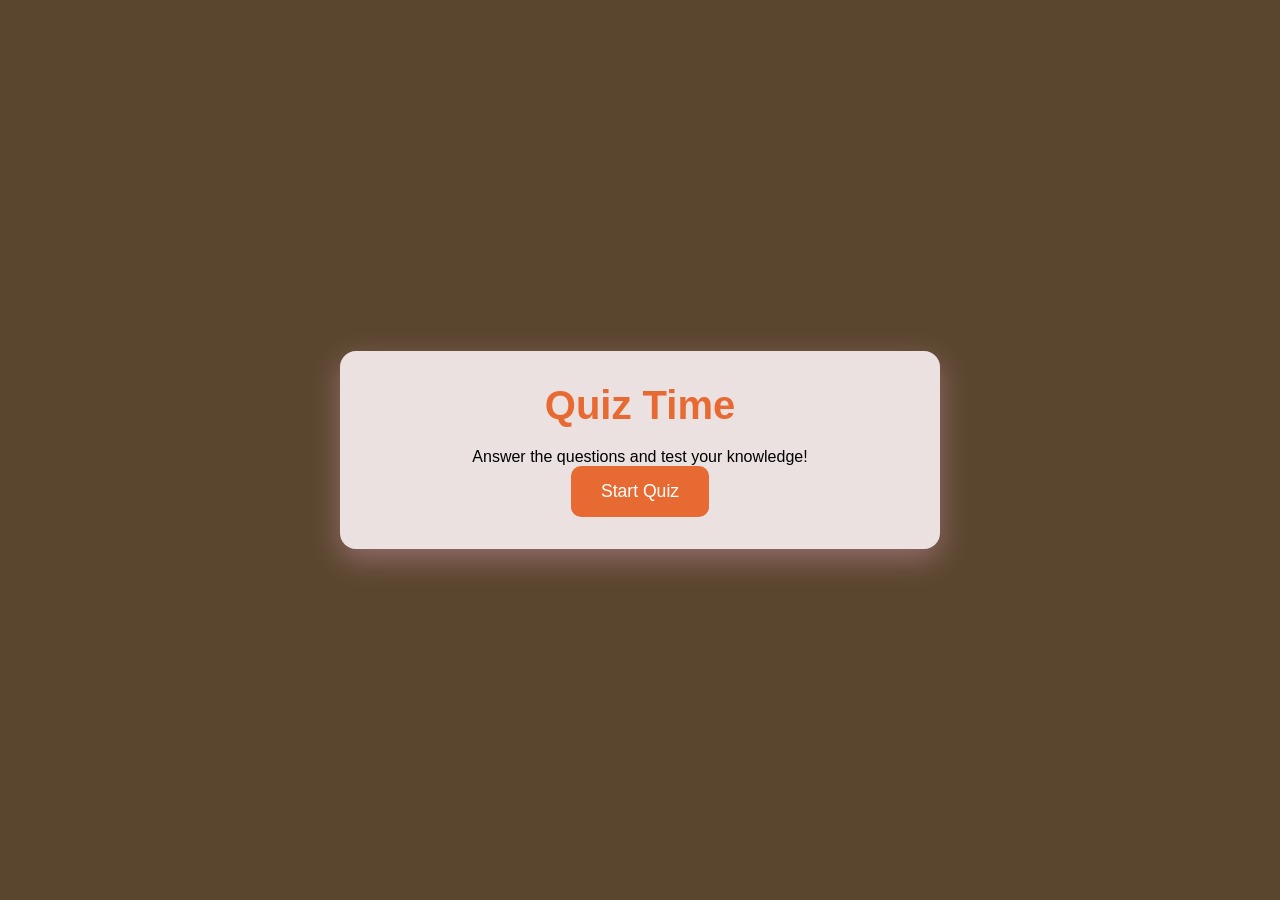
<file: quiz-game/index.html>
<!DOCTYPE html>
<html lang="en">

<head>
    <meta charset="UTF-8">
    <meta name="viewport" content="width=device-width, initial-scale=1.0">
    <title>Quiz - Game</title>
    <link rel="stylesheet" href="style.css">
</head>

<body>
    <div class="container">
        <div class="screen active" id="start-screen">
            <h1>Quiz Time</h1>
            <p>Answer the questions and test your knowledge!</p>
            <button id="start-btn">Start Quiz</button>

        </div>


        <div class="screen " id="quiz-screen">
            <div class="quiz-header">
                <h2 id="question-text">Question goes here</h2>
                <div class="quiz-info">
                    <p>
                        Question <span id="question-number">1</span> of <span id="total-questions">5</span>
                    </p>
                    <p>
                        Score <span id="score">0</span>
                    </p>
                </div>

            </div>

            <div id="answer-container" class="answer-container">

            </div>

            <div class="progress-bar">
                <div id="progress" class="progress"></div>
            </div>

        </div>

        <div class="screen " id="result-screen">
            <h2>Quiz Completed!</h2>
            <div class="result-info">
                <p>You scored <span id="final-score">0</span> out of <span id="total-score">5</span>
                </p>
                <div id="feedback">Good job! keep practicing!!!</div>
            </div>
            <button id="restart-btn">Restart Quiz</button>
        </div>
    </div>
    <script src="script.js"></script>
</body>

</html>
</file>
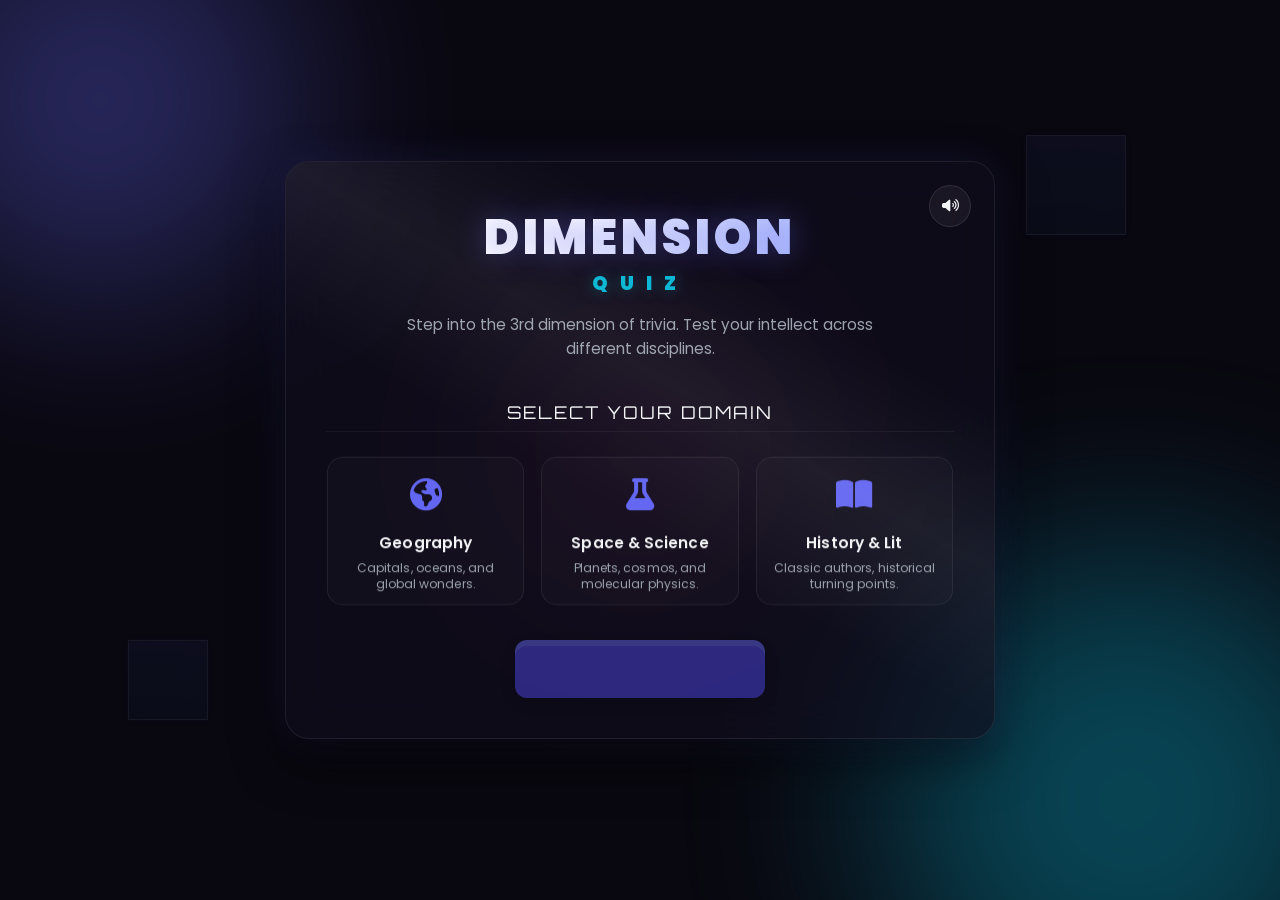
<file: updated-quiz/index.html>
<!DOCTYPE html>
<html lang="en">
<head>
    <meta charset="UTF-8">
    <meta name="viewport" content="width=device-width, initial-scale=1.0">
    <title>DimensionQuiz - 3D Trivia Experience</title>
    <!-- Google Fonts for Modern and Sci-Fi/Premium Feel -->
    <link rel="preconnect" href="https://fonts.googleapis.com">
    <link rel="preconnect" href="https://fonts.gstatic.com" crossorigin>
    <link href="https://fonts.googleapis.com/css2?family=Orbitron:wght@400;700;900&family=Poppins:wght@300;400;500;600;700&display=swap" rel="stylesheet">
    <!-- FontAwesome for Premium Icons -->
    <link rel="stylesheet" href="https://cdnjs.cloudflare.com/ajax/libs/font-awesome/6.4.0/css/all.min.css">
    <link rel="stylesheet" href="style.css">
</head>
<body>
    <!-- 3D Ambient Background Particles -->
    <div class="bg-effects">
        <div class="glow-orb orb-1"></div>
        <div class="glow-orb orb-2"></div>
        <div class="glow-orb orb-3"></div>
        <div class="floating-cube cube-1">
            <div class="cube-face front"></div>
            <div class="cube-face back"></div>
            <div class="cube-face right"></div>
            <div class="cube-face left"></div>
            <div class="cube-face top"></div>
            <div class="cube-face bottom"></div>
        </div>
        <div class="floating-cube cube-2">
            <div class="cube-face front"></div>
            <div class="cube-face back"></div>
            <div class="cube-face right"></div>
            <div class="cube-face left"></div>
            <div class="cube-face top"></div>
            <div class="cube-face bottom"></div>
        </div>
    </div>

    <!-- Main Container supporting 3D Parallax Tilt -->
    <div class="app-wrapper">
        <div class="tilt-container" id="tilt-box">
            
            <!-- Floating Utilities: Sound and Category selection -->
            <div class="utilities">
                <button class="icon-btn" id="sound-toggle" title="Toggle Sound">
                    <i class="fas fa-volume-up" id="sound-icon"></i>
                </button>
            </div>

            <!-- CARD CONTENT HOLDER -->
            <div class="glass-console">
                
                <!-- SCREEN 1: CATEGORY / START SCREEN -->
                <div class="screen active" id="start-screen">
                    <div class="brand-header">
                        <div class="logo-3d">
                            <span class="logo-text">DIMENSION</span>
                            <span class="logo-sub">QUIZ</span>
                        </div>
                        <p class="tagline">Step into the 3rd dimension of trivia. Test your intellect across different disciplines.</p>
                    </div>

                    <div class="section-title">Select Your Domain</div>
                    <div class="category-grid">
                        <button class="category-card" data-category="geography">
                            <div class="card-3d-bg"></div>
                            <div class="card-inner">
                                <div class="cat-icon"><i class="fas fa-globe-americas"></i></div>
                                <h3>Geography</h3>
                                <p>Capitals, oceans, and global wonders.</p>
                            </div>
                        </button>
                        <button class="category-card" data-category="science">
                            <div class="card-3d-bg"></div>
                            <div class="card-inner">
                                <div class="cat-icon"><i class="fas fa-flask"></i></div>
                                <h3>Space & Science</h3>
                                <p>Planets, cosmos, and molecular physics.</p>
                            </div>
                        </button>
                        <button class="category-card" data-category="literature">
                            <div class="card-3d-bg"></div>
                            <div class="card-inner">
                                <div class="cat-icon"><i class="fas fa-book-open"></i></div>
                                <h3>History & Lit</h3>
                                <p>Classic authors, historical turning points.</p>
                            </div>
                        </button>
                    </div>

                    <div class="start-action">
                        <button id="start-btn" class="btn-3d disabled">
                            <span class="btn-front">Choose a Domain</span>
                            <span class="btn-back"></span>
                        </button>
                    </div>
                </div>

                <!-- SCREEN 2: GAME BOARD -->
                <div class="screen" id="quiz-screen">
                    <!-- Quiz Status Bar -->
                    <div class="game-header">
                        <div class="meta-item">
                            <span class="label">DOMAIN</span>
                            <span class="value" id="current-category-name">Geography</span>
                        </div>
                        <div class="meta-item flex-center">
                            <span class="label">LIVES</span>
                            <div class="lives-container" id="lives-box">
                                <i class="fas fa-heart active-life"></i>
                                <i class="fas fa-heart active-life"></i>
                                <i class="fas fa-heart active-life"></i>
                            </div>
                        </div>
                        <div class="meta-item">
                            <span class="label">SCORE</span>
                            <span class="value highlight" id="score-counter">00</span>
                        </div>
                    </div>

                    <!-- Modern Progress Dial & Question Number -->
                    <div class="progress-section">
                        <div class="progress-meta">
                            Question <span id="current-question-num">1</span> of <span id="total-questions-num">5</span>
                        </div>
                        <div class="progress-bar-3d">
                            <div class="progress-fill" id="progress-fill"></div>
                        </div>
                    </div>

                    <!-- 3D Question Card Container -->
                    <div class="question-container-3d">
                        <div class="question-card-inner" id="question-card">
                            <div class="question-front">
                                <p id="question-text">Loading question coordinates...</p>
                            </div>
                        </div>
                    </div>

                    <!-- Timer Bar -->
                    <div class="timer-container">
                        <div class="timer-label"><i class="far fa-clock"></i> TIMER</div>
                        <div class="timer-track">
                            <div class="timer-fill" id="timer-fill"></div>
                        </div>
                    </div>

                    <!-- Answer Options (3D buttons) -->
                    <div class="options-container" id="options-box">
                        <!-- Populated via Javascript -->
                    </div>
                </div>

                <!-- SCREEN 3: RESULTS SCREEN -->
                <div class="screen" id="result-screen">
                    <div class="result-header">
                        <div class="result-badge-container">
                            <div class="badge-3d" id="badge-icon">
                                <i class="fas fa-trophy"></i>
                            </div>
                        </div>
                        <h2>Domain Completed!</h2>
                        <p id="performance-feedback">Analyzing neural network stats...</p>
                    </div>

                    <div class="stats-panel-3d">
                        <div class="stat-card">
                            <div class="stat-inner">
                                <span class="stat-label">Accuracy</span>
                                <span class="stat-value" id="accuracy-rate">0%</span>
                            </div>
                        </div>
                        <div class="stat-card">
                            <div class="stat-inner">
                                <span class="stat-label">Final Score</span>
                                <span class="stat-value" id="final-score-counter">0/5</span>
                            </div>
                        </div>
                        <div class="stat-card">
                            <div class="stat-inner">
                                <span class="stat-label">Time Bonus</span>
                                <span class="stat-value" id="time-bonus-value">+0</span>
                            </div>
                        </div>
                    </div>

                    <div class="result-actions">
                        <button id="restart-btn" class="btn-3d primary">
                            <span class="btn-front"><i class="fas fa-redo"></i> Reinitialize</span>
                            <span class="btn-back"></span>
                        </button>
                        <button id="menu-btn" class="btn-3d secondary">
                            <span class="btn-front"><i class="fas fa-home"></i> Main Menu</span>
                            <span class="btn-back"></span>
                        </button>
                    </div>
                </div>

            </div>
        </div>
    </div>
    
    <script src="script.js"></script>
</body>
</html>
</file>
<file: quiz-game/style.css>
* {
    margin: 0;
    padding: 0;
    box-sizing: border-box;
    font-family: 'Poppins', sans-serif;
}

body {
    background-color: rgb(90, 70, 47);
    display: flex;
    justify-content: center;
    align-items: center;
    min-height: 100vh;
    padding: 1rem;
}

.container {
    background-color: rgb(236, 225, 225);
    border-radius: 1rem;
    width: 100%;
    max-width: 600px;
    box-shadow: 0 10px 30px rgb(150, 108, 108);
    overflow: hidden;
    position: relative;
}

.screen {
    display: none;
    padding: 2rem;
    text-align: center;
}

.screen.active {
    display: block;
}

#start-screen h1 {
    color: #e86a33;
    margin-bottom: 20px;
    font-size: 2.5rem;
}

.quiz-header {
    margin-bottom: 2rem;
}

#question-text {
    color: #333;
    font-size: 1.5rem;
    margin-bottom: 1rem;
    line-height: 1.4;
}

#quiz-info {
    display: flex;
    justify-content: space-between;
    color: #666;
    margin-bottom: 10px;
}

.answer-container {
    display: flex;
    flex-direction: column;
    gap: 10px;
    margin-bottom: 25px;
}

.answer-btn {
    background-color: #f8f0e5;
    color: #333;
    border: 2px solid #eadbc8;
    border-radius: 10px;
    padding: 1rem;
    cursor: pointer;
    text-align: left;
    transition: all 0.3s ease;

}

.answer-btn:hover {
    background-color: #eadbc8;
    border-color: #dac0ae;

}

.answer-btn.correct {
    background-color: #e6fff0;
    border-color: #a3f0c4;
    color: #28a745;
}

.answer-btn.incorrect {
    background-color: #ffe6e6;
    border-color: #ff9999;
    color: #dc3545;
}

.progress-bar {
    height: 10px;
    background-color: #f8f0e5;
    border-radius: 5px;
    overflow: hidden;
    margin-top: 20px;
}

.progress {
    height: 100%;
    background-color: #e86a33;
    width: 0%;
    transition: width 0.3s ease-in-out;
}

#result-screen h1 {
    color: #e86a33;
    margin-bottom: 30px;
}

.result-info {
    background-color: #f8f0e5;
    border-radius: 10px;
    padding: 20px;
    margin-bottom: 30px;
}

.result-info p {
    font-size: 1.2rem;
    color: #333;
    margin-bottom: 1rem;
}

#result-message {
    font-size: 1.5rem;
    font-weight: 600;
    color: #e86a33;
}

button {
    background-color: #e86a33;
    color: white;
    border: none;
    border-radius: 10px;
    padding: 15px 30px;
    font-size: 1.1rem;
    cursor: pointer;
    transition: background-color 0.3s ease;
}

button:hover {
    background-color: #d45b28;
}

@media (max-width: 500px) {

    .screen {
        padding: 1rem;
    }

    #start-screen h1 {
        font-size: 2rem;
    }

    #question-text {
        font-size: 1.3rem;
    }

    .answer-btn {
        padding: 12px;
    }

    button {
        padding: 12px 25px;
        font-size: 1rem;
    }
}
</file>
<file: updated-quiz/style.css>
/* ==========================================
   DIMENSION QUIZ - 3D GLOBAL STYLES & THEMING
   ========================================== */

:root {
    --bg-dark: #09070f;
    --primary: #6366f1;
    --primary-glow: rgba(99, 102, 241, 0.4);
    --primary-dark: #4f46e5;

    --secondary: #06b6d4;
    --secondary-glow: rgba(6, 182, 212, 0.4);
    --secondary-dark: #0891b2;

    --accent: #ec4899;
    --accent-glow: rgba(236, 72, 153, 0.4);

    --correct: #10b981;
    --correct-glow: rgba(16, 185, 129, 0.4);
    --correct-dark: #059669;

    --incorrect: #ef4444;
    --incorrect-glow: rgba(239, 68, 68, 0.4);
    --incorrect-dark: #dc2626;

    --text-main: #f3f4f6;
    --text-muted: #9ca3af;
    --glass-bg: rgba(18, 15, 32, 0.65);
    --glass-border: rgba(255, 255, 255, 0.08);
    --card-shadow: 0 20px 50px rgba(0, 0, 0, 0.5),
        0 0 40px rgba(99, 102, 241, 0.15);
}

* {
    margin: 0;
    padding: 0;
    box-sizing: border-box;
    font-family: 'Poppins', sans-serif;
    user-select: none;
    -webkit-user-drag: none;
}

body {
    background-color: var(--bg-dark);
    color: var(--text-main);
    min-height: 100vh;
    display: flex;
    justify-content: center;
    align-items: center;
    overflow-x: hidden;
    perspective: 1200px;
    /* Crucial for all 3D transforms */
}

/* ==========================================
   AMBIENT BACKGROUND EFFECTS (ORBS & CUBES)
   ========================================== */

.bg-effects {
    position: fixed;
    top: 0;
    left: 0;
    width: 100vw;
    height: 100vh;
    z-index: -1;
    pointer-events: none;
    overflow: hidden;
}

/* Blur Orbs */
.glow-orb {
    position: absolute;
    border-radius: 50%;
    filter: blur(100px);
    opacity: 0.35;
    animation: floatOrb 25s infinite alternate ease-in-out;
}

.orb-1 {
    width: 400px;
    height: 400px;
    background: var(--primary);
    top: -100px;
    left: -100px;
}

.orb-2 {
    width: 500px;
    height: 500px;
    background: var(--secondary);
    bottom: -150px;
    right: -100px;
    animation-delay: -5s;
}

.orb-3 {
    width: 300px;
    height: 300px;
    background: var(--accent);
    top: 50%;
    left: 50%;
    transform: translate(-50%, -50%);
    opacity: 0.15;
    animation: floatOrb 35s infinite alternate-reverse ease-in-out;
}

@keyframes floatOrb {
    0% {
        transform: translate(0, 0) scale(1);
    }

    50% {
        transform: translate(80px, 50px) scale(1.15);
    }

    100% {
        transform: translate(-50px, -80px) scale(0.9);
    }
}

/* 3D Floating CSS Cubes */
.floating-cube {
    position: absolute;
    width: 100px;
    height: 100px;
    transform-style: preserve-3d;
    animation: spinCube 20s infinite linear;
    opacity: 0.2;
}

.cube-1 {
    top: 15%;
    right: 12%;
}

.cube-2 {
    bottom: 20%;
    left: 10%;
    width: 80px;
    height: 80px;
    animation-duration: 28s;
    animation-direction: reverse;
}

.cube-face {
    position: absolute;
    width: 100%;
    height: 100%;
    background: linear-gradient(135deg, rgba(99, 102, 241, 0.2), rgba(6, 182, 212, 0.1));
    border: 1px solid rgba(255, 255, 255, 0.15);
    box-shadow: 0 0 10px rgba(99, 102, 241, 0.1);
}

.cube-1 .cube-face {
    transform: translateZ(50px);
}

.cube-1 .front {
    transform: rotateY(0deg) translateZ(50px);
}

.cube-1 .back {
    transform: rotateY(180deg) translateZ(50px);
}

.cube-1 .right {
    transform: rotateY(90deg) translateZ(50px);
}

.cube-1 .left {
    transform: rotateY(-90deg) translateZ(50px);
}

.cube-1 .top {
    transform: rotateX(90deg) translateZ(50px);
}

.cube-1 .bottom {
    transform: rotateX(-90deg) translateZ(50px);
}

.cube-2 .cube-face {
    transform: translateZ(40px);
}

.cube-2 .front {
    transform: rotateY(0deg) translateZ(40px);
}

.cube-2 .back {
    transform: rotateY(180deg) translateZ(40px);
}

.cube-2 .right {
    transform: rotateY(90deg) translateZ(40px);
}

.cube-2 .left {
    transform: rotateY(-90deg) translateZ(40px);
}

.cube-2 .top {
    transform: rotateX(90deg) translateZ(40px);
}

.cube-2 .bottom {
    transform: rotateX(-90deg) translateZ(40px);
}

@keyframes spinCube {
    0% {
        transform: rotateX(0deg) rotateY(0deg) rotateZ(0deg);
    }

    100% {
        transform: rotateX(360deg) rotateY(360deg) rotateZ(360deg);
    }
}

/* ==========================================
   3D PERSPECTIVE WRAPPERS & CONSOLE
   ========================================== */

.app-wrapper {
    width: 100%;
    max-width: 750px;
    padding: 20px;
    z-index: 10;
}

.tilt-container {
    width: 100%;
    transform-style: preserve-3d;
    transition: transform 0.15s cubic-bezier(0.25, 0.46, 0.45, 0.94);
}

.glass-console {
    background: var(--glass-bg);
    backdrop-filter: blur(25px);
    -webkit-backdrop-filter: blur(25px);
    border: 1px solid var(--glass-border);
    border-radius: 24px;
    box-shadow: var(--card-shadow);
    padding: 2.5rem;
    position: relative;
    overflow: hidden;
    transform-style: preserve-3d;
}

/* Console Diagonal Glass Glare Overlay */
.glass-console::after {
    content: '';
    position: absolute;
    top: -150%;
    left: -150%;
    width: 300%;
    height: 300%;
    background: linear-gradient(45deg,
            transparent 45%,
            rgba(255, 255, 255, 0.05) 50%,
            transparent 55%);
    pointer-events: none;
    transform: rotate(-15deg);
    z-index: 5;
}

/* Floating Utilities */
.utilities {
    position: absolute;
    top: 1.5rem;
    right: 1.5rem;
    display: flex;
    gap: 12px;
    z-index: 100;
}

.icon-btn {
    background: rgba(255, 255, 255, 0.05);
    border: 1px solid rgba(255, 255, 255, 0.1);
    color: var(--text-main);
    width: 42px;
    height: 42px;
    border-radius: 50%;
    display: flex;
    justify-content: center;
    align-items: center;
    cursor: pointer;
    transition: all 0.2s ease;
}

.icon-btn:hover {
    background: var(--primary);
    border-color: var(--primary);
    box-shadow: 0 0 15px var(--primary-glow);
    transform: scale(1.1) translateZ(10px);
}

/* ==========================================
   SCREEN STATE CONTROLS & TRANSITIONS
   ========================================== */

.screen {
    display: none;
    opacity: 0;
    transform: translate3d(0, 30px, -50px);
    transition: opacity 0.5s cubic-bezier(0.19, 1, 0.22, 1),
        transform 0.5s cubic-bezier(0.19, 1, 0.22, 1);
}

.screen.active {
    display: block;
    opacity: 1;
    transform: translate3d(0, 0, 0);
}

/* ==========================================
   SCREEN 1: WELCOME & CATEGORIES
   ========================================== */

.brand-header {
    text-align: center;
    margin-bottom: 2.5rem;
}

.logo-3d {
    font-family: 'Orbitron', sans-serif;
    font-weight: 900;
    font-size: 3rem;
    letter-spacing: 4px;
    position: relative;
    display: flex;
    flex-direction: column;
    align-items: center;
    margin-bottom: 15px;
    transform: translateZ(30px);
}

.logo-text {
    background: linear-gradient(135deg, #ffffff 30%, #a5b4fc 100%);
    -webkit-background-clip: text;
    -webkit-text-fill-color: transparent;
    text-shadow: 0 0 30px rgba(99, 102, 241, 0.4);
}

.logo-sub {
    font-size: 1.2rem;
    color: var(--secondary);
    letter-spacing: 12px;
    margin-top: -5px;
    text-shadow: 0 0 15px var(--secondary-glow);
}

.tagline {
    color: var(--text-muted);
    font-size: 0.95rem;
    max-width: 500px;
    margin: 0 auto;
    line-height: 1.6;
}

.section-title {
    font-family: 'Orbitron', sans-serif;
    font-size: 1.1rem;
    letter-spacing: 2px;
    text-transform: uppercase;
    color: var(--text-main);
    margin-bottom: 1.5rem;
    text-align: center;
    border-bottom: 1px solid rgba(255, 255, 255, 0.05);
    padding-bottom: 8px;
}

.category-grid {
    display: grid;
    grid-template-columns: repeat(3, 1fr);
    gap: 15px;
    margin-bottom: 2.5rem;
}

/* 3D Interactive Cards */
.category-card {
    background: transparent;
    border: none;
    position: relative;
    height: 150px;
    cursor: pointer;
    perspective: 1000px;
    transform-style: preserve-3d;
    outline: none;
}

.card-3d-bg {
    position: absolute;
    top: 0;
    left: 0;
    width: 100%;
    height: 100%;
    background: rgba(255, 255, 255, 0.02);
    border: 1px solid rgba(255, 255, 255, 0.08);
    border-radius: 16px;
    transition: all 0.3s cubic-bezier(0.25, 0.8, 0.25, 1);
    transform: translateZ(-10px);
}

.card-inner {
    position: absolute;
    top: 0;
    left: 0;
    width: 100%;
    height: 100%;
    padding: 1.2rem 1rem;
    display: flex;
    flex-direction: column;
    justify-content: center;
    align-items: center;
    text-align: center;
    border-radius: 16px;
    z-index: 2;
    transform: translateZ(10px);
    transition: all 0.3s cubic-bezier(0.25, 0.8, 0.25, 1);
}

.cat-icon {
    font-size: 2rem;
    color: var(--primary);
    margin-bottom: 12px;
    transition: transform 0.3s ease;
}

.category-card h3 {
    font-size: 0.95rem;
    font-weight: 600;
    color: var(--text-main);
    margin-bottom: 6px;
}

.category-card p {
    font-size: 0.75rem;
    color: var(--text-muted);
    line-height: 1.3;
}

/* Card States */
.category-card:hover .card-3d-bg {
    background: rgba(99, 102, 241, 0.06);
    border-color: rgba(99, 102, 241, 0.3);
    box-shadow: 0 10px 25px rgba(0, 0, 0, 0.3),
        0 0 15px rgba(99, 102, 241, 0.1);
    transform: translateZ(5px);
}

.category-card:hover .card-inner {
    transform: translateZ(25px);
}

.category-card:hover .cat-icon {
    transform: scale(1.15) rotate(5deg);
}

.category-card.selected .card-3d-bg {
    background: rgba(6, 182, 212, 0.12);
    border-color: var(--secondary);
    box-shadow: 0 15px 30px rgba(0, 0, 0, 0.4),
        0 0 20px var(--secondary-glow);
    transform: translateZ(8px);
}

.category-card.selected .card-inner {
    transform: translateZ(30px);
}

.category-card.selected .cat-icon {
    color: var(--secondary);
}

/* ==========================================
   TACTILE 3D BUTTONS (Universal)
   ========================================== */

.btn-3d {
    position: relative;
    display: inline-block;
    background: transparent;
    border: none;
    padding: 0;
    cursor: pointer;
    outline: none;
    transform-style: preserve-3d;
    transition: filter 250ms;
}

.btn-3d .btn-front {
    display: flex;
    justify-content: center;
    align-items: center;
    padding: 16px 36px;
    border-radius: 12px;
    font-family: 'Orbitron', sans-serif;
    font-size: 1rem;
    font-weight: 700;
    letter-spacing: 1.5px;
    background: var(--primary);
    color: white;
    transform: translateY(-6px) translateZ(10px);
    transition: transform 150ms cubic-bezier(0.3, 0.7, 0.4, 1),
        background 150ms ease;
    box-shadow: 0 8px 16px rgba(0, 0, 0, 0.3);
}

.btn-3d .btn-back {
    position: absolute;
    top: 0;
    left: 0;
    width: 100%;
    height: 100%;
    border-radius: 12px;
    background: var(--primary-dark);
    transform: translateY(0);
    transition: background 150ms ease;
}

.btn-3d:hover .btn-front {
    transform: translateY(-4px) translateZ(10px);
    background: #6f72ff;
}

.btn-3d:active .btn-front {
    transform: translateY(0px) translateZ(10px);
    box-shadow: 0 2px 4px rgba(0, 0, 0, 0.3);
}

/* Button Variants */
.btn-3d.disabled {
    pointer-events: none;
    opacity: 0.5;
}

.btn-3d.secondary .btn-front {
    background: rgba(255, 255, 255, 0.08);
    border: 1px solid rgba(255, 255, 255, 0.1);
    color: var(--text-main);
}

.btn-3d.secondary .btn-back {
    background: rgba(255, 255, 255, 0.04);
}

.btn-3d.secondary:hover .btn-front {
    background: rgba(255, 255, 255, 0.15);
}

.start-action {
    text-align: center;
    margin-top: 1rem;
}

/* ==========================================
   SCREEN 2: GAMEPLAY LAYOUT
   ========================================== */

.game-header {
    display: flex;
    justify-content: space-between;
    align-items: center;
    margin-bottom: 2rem;
    background: rgba(255, 255, 255, 0.02);
    border: 1px solid rgba(255, 255, 255, 0.05);
    border-radius: 16px;
    padding: 12px 20px;
    transform: translateZ(10px);
}

.meta-item {
    display: flex;
    flex-direction: column;
}

.meta-item.flex-center {
    align-items: center;
}

.meta-item .label {
    font-family: 'Orbitron', sans-serif;
    font-size: 0.65rem;
    letter-spacing: 1.5px;
    color: var(--text-muted);
    margin-bottom: 4px;
}

.meta-item .value {
    font-family: 'Orbitron', sans-serif;
    font-weight: 700;
    font-size: 1.1rem;
    color: var(--text-main);
}

.meta-item .value.highlight {
    color: var(--secondary);
    text-shadow: 0 0 10px var(--secondary-glow);
}

/* Lives Heart Icons */
.lives-container {
    display: flex;
    gap: 8px;
}

.lives-container i {
    font-size: 1.1rem;
    color: rgba(255, 255, 255, 0.15);
    transition: all 0.3s cubic-bezier(0.175, 0.885, 0.32, 1.275);
}

.lives-container i.active-life {
    color: var(--accent);
    filter: drop-shadow(0 0 5px var(--accent-glow));
}

.lives-container i.lost-life {
    transform: scale(0.5) rotate(45deg);
    opacity: 0.2;
}

/* Progress bar system */
.progress-section {
    margin-bottom: 2rem;
}

.progress-meta {
    display: flex;
    justify-content: space-between;
    font-size: 0.85rem;
    color: var(--text-muted);
    margin-bottom: 8px;
    font-weight: 500;
}

.progress-bar-3d {
    height: 10px;
    background: rgba(255, 255, 255, 0.04);
    border: 1px solid rgba(255, 255, 255, 0.06);
    border-radius: 5px;
    overflow: hidden;
    position: relative;
    box-shadow: inset 0 2px 4px rgba(0, 0, 0, 0.4);
}

.progress-fill {
    height: 100%;
    width: 0%;
    background: linear-gradient(90deg, var(--primary), var(--secondary));
    border-radius: 5px;
    box-shadow: 0 0 10px var(--secondary-glow);
    transition: width 0.4s cubic-bezier(0.1, 0.8, 0.1, 1);
}

/* ==========================================
   3D QUESTION CARD (FLIP EFFECT)
   ========================================== */

.question-container-3d {
    perspective: 1000px;
    margin-bottom: 2rem;
}

.question-card-inner {
    background: linear-gradient(135deg, rgba(255, 255, 255, 0.05), rgba(255, 255, 255, 0.01));
    border: 1px solid rgba(255, 255, 255, 0.1);
    border-radius: 20px;
    padding: 2.2rem 2rem;
    min-height: 130px;
    display: flex;
    justify-content: center;
    align-items: center;
    text-align: center;
    box-shadow: 0 10px 30px rgba(0, 0, 0, 0.3);
    transform-style: preserve-3d;
    transition: transform 0.6s cubic-bezier(0.23, 1, 0.32, 1);
}

#question-text {
    font-size: 1.35rem;
    font-weight: 600;
    line-height: 1.5;
    color: var(--text-main);
    transform: translateZ(20px);
}

/* Question card spin transition */
.question-card-inner.spin {
    transform: rotateX(360deg);
}

/* Gameplay Timer */
.timer-container {
    display: flex;
    align-items: center;
    gap: 12px;
    margin-bottom: 2rem;
}

.timer-label {
    font-family: 'Orbitron', sans-serif;
    font-size: 0.75rem;
    letter-spacing: 1px;
    color: var(--text-muted);
    white-space: nowrap;
}

.timer-track {
    flex-grow: 1;
    height: 6px;
    background: rgba(255, 255, 255, 0.03);
    border-radius: 3px;
    overflow: hidden;
    position: relative;
}

.timer-fill {
    height: 100%;
    width: 100%;
    background: var(--secondary);
    box-shadow: 0 0 8px var(--secondary-glow);
    border-radius: 3px;
}

.timer-fill.warning {
    background: var(--accent);
    box-shadow: 0 0 8px var(--accent-glow);
    animation: pulseTimer 1s infinite alternate;
}

@keyframes pulseTimer {
    0% {
        opacity: 0.7;
    }

    100% {
        opacity: 1;
    }
}

/* ==========================================
   3D PRESSABLE OPTION BUTTONS
   ========================================== */

.options-container {
    display: grid;
    grid-template-columns: 1fr;
    gap: 15px;
}

/* 3D Tactile Option Button */
.option-btn-3d {
    position: relative;
    background: transparent;
    border: none;
    padding: 0;
    width: 100%;
    cursor: pointer;
    outline: none;
    transform-style: preserve-3d;
    text-align: left;
    transition: opacity 0.3s ease;
}

.option-btn-3d .opt-front {
    display: flex;
    align-items: center;
    padding: 18px 24px;
    border-radius: 14px;
    font-size: 1.05rem;
    font-weight: 500;
    background: rgba(255, 255, 255, 0.03);
    border: 1px solid rgba(255, 255, 255, 0.08);
    color: var(--text-main);
    transform: translateY(-5px) translateZ(10px);
    transition: transform 150ms cubic-bezier(0.3, 0.7, 0.4, 1),
        background 150ms ease,
        border-color 150ms ease,
        box-shadow 150ms ease;
    box-shadow: 0 6px 12px rgba(0, 0, 0, 0.25);
}

.option-btn-3d .opt-back {
    position: absolute;
    top: 0;
    left: 0;
    width: 100%;
    height: 100%;
    border-radius: 14px;
    background: rgba(255, 255, 255, 0.01);
    border-bottom: 4px solid rgba(255, 255, 255, 0.05);
    transform: translateY(0);
    transition: background 150ms ease, border-color 150ms ease;
}

.option-btn-3d:hover:not(.disabled) .opt-front {
    transform: translateY(-3px) translateZ(10px);
    background: rgba(255, 255, 255, 0.07);
    border-color: rgba(99, 102, 241, 0.3);
    box-shadow: 0 8px 16px rgba(0, 0, 0, 0.3),
        0 0 10px rgba(99, 102, 241, 0.05);
}

.option-btn-3d:active:not(.disabled) .opt-front {
    transform: translateY(0px) translateZ(10px);
    box-shadow: 0 2px 4px rgba(0, 0, 0, 0.2);
}

/* Option Letter Prefix */
.opt-prefix {
    font-family: 'Orbitron', sans-serif;
    font-weight: 700;
    color: var(--secondary);
    margin-right: 15px;
    background: rgba(6, 182, 212, 0.1);
    border: 1px solid rgba(6, 182, 212, 0.2);
    width: 30px;
    height: 30px;
    border-radius: 8px;
    display: inline-flex;
    justify-content: center;
    align-items: center;
    font-size: 0.85rem;
    text-shadow: 0 0 5px var(--secondary-glow);
}

/* Success & Error Gameplay States */
.option-btn-3d.correct .opt-front {
    background: rgba(16, 185, 129, 0.15);
    border-color: var(--correct);
    color: #a7f3d0;
    box-shadow: 0 4px 12px rgba(16, 185, 129, 0.2),
        0 0 15px var(--correct-glow);
}

.option-btn-3d.correct .opt-back {
    background: var(--correct-dark);
    border-bottom: none;
}

.option-btn-3d.correct .opt-prefix {
    background: var(--correct);
    border-color: var(--correct);
    color: white;
}

.option-btn-3d.incorrect .opt-front {
    background: rgba(239, 68, 68, 0.15);
    border-color: var(--incorrect);
    color: #fca5a5;
    box-shadow: 0 4px 12px rgba(239, 68, 68, 0.2),
        0 0 15px var(--incorrect-glow);
}

.option-btn-3d.incorrect .opt-back {
    background: var(--incorrect-dark);
    border-bottom: none;
}

.option-btn-3d.incorrect .opt-prefix {
    background: var(--incorrect);
    border-color: var(--incorrect);
    color: white;
}

/* Disabled option button representation */
.option-btn-3d.disabled {
    opacity: 0.5;
    cursor: default;
    pointer-events: none;
}

/* ==========================================
   SCREEN 3: RESULTS & STATS VIEW
   ========================================== */

.result-header {
    text-align: center;
    margin-bottom: 2.5rem;
}

.result-badge-container {
    display: inline-block;
    perspective: 1000px;
    margin-bottom: 20px;
    transform: translateZ(20px);
}

.badge-3d {
    width: 90px;
    height: 90px;
    border-radius: 50%;
    background: linear-gradient(135deg, #fbbf24, #f59e0b);
    border: 3px solid rgba(255, 255, 255, 0.2);
    display: flex;
    justify-content: center;
    align-items: center;
    font-size: 2.5rem;
    color: white;
    box-shadow: 0 15px 30px rgba(245, 158, 11, 0.3),
        0 0 30px rgba(245, 158, 11, 0.2);
    animation: rotateBadge 8s infinite linear;
}

@keyframes rotateBadge {
    0% {
        transform: rotateY(0deg);
    }

    50% {
        transform: rotateY(180deg);
    }

    100% {
        transform: rotateY(360deg);
    }
}

.result-header h2 {
    font-family: 'Orbitron', sans-serif;
    font-size: 2rem;
    font-weight: 700;
    margin-bottom: 10px;
}

#performance-feedback {
    color: var(--text-muted);
    font-size: 1rem;
}

/* 3D Score Panels */
.stats-panel-3d {
    display: grid;
    grid-template-columns: repeat(3, 1fr);
    gap: 15px;
    margin-bottom: 2.5rem;
}

.stat-card {
    background: transparent;
    perspective: 800px;
}

.stat-inner {
    background: rgba(255, 255, 255, 0.02);
    border: 1px solid rgba(255, 255, 255, 0.05);
    border-radius: 16px;
    padding: 20px 10px;
    text-align: center;
    box-shadow: 0 8px 16px rgba(0, 0, 0, 0.2);
    transform: translateZ(5px);
    transition: transform 0.3s ease;
}

.stat-card:hover .stat-inner {
    transform: translateZ(15px);
    border-color: rgba(6, 182, 212, 0.2);
}

.stat-label {
    display: block;
    font-size: 0.75rem;
    color: var(--text-muted);
    text-transform: uppercase;
    letter-spacing: 1px;
    margin-bottom: 8px;
}

.stat-value {
    display: block;
    font-family: 'Orbitron', sans-serif;
    font-weight: 900;
    font-size: 1.4rem;
    color: var(--secondary);
    text-shadow: 0 0 10px var(--secondary-glow);
}

.result-actions {
    display: flex;
    justify-content: center;
    gap: 20px;
}

/* ==========================================
   RESPONSIVE DESIGN SYSTEM
   ========================================== */

@media (max-width: 650px) {
    .glass-console {
        padding: 1.5rem;
    }

    .logo-3d {
        font-size: 2.2rem;
    }

    .category-grid {
        grid-template-columns: 1fr;
        gap: 12px;
    }

    .category-card {
        height: 100px;
    }

    .category-card .card-inner {
        flex-direction: row;
        text-align: left;
        justify-content: flex-start;
        gap: 15px;
        padding: 1rem;
    }

    .cat-icon {
        font-size: 1.6rem;
        margin-bottom: 0;
    }

    .stats-panel-3d {
        grid-template-columns: 1fr;
        gap: 12px;
    }

    .stat-inner {
        padding: 12px;
    }

    .result-actions {
        flex-direction: column;
        gap: 15px;
    }

    .btn-3d {
        width: 100%;
    }

    .btn-3d .btn-front {
        width: 100%;
    }

    #question-text {
        font-size: 1.15rem;
    }
}
</file>
